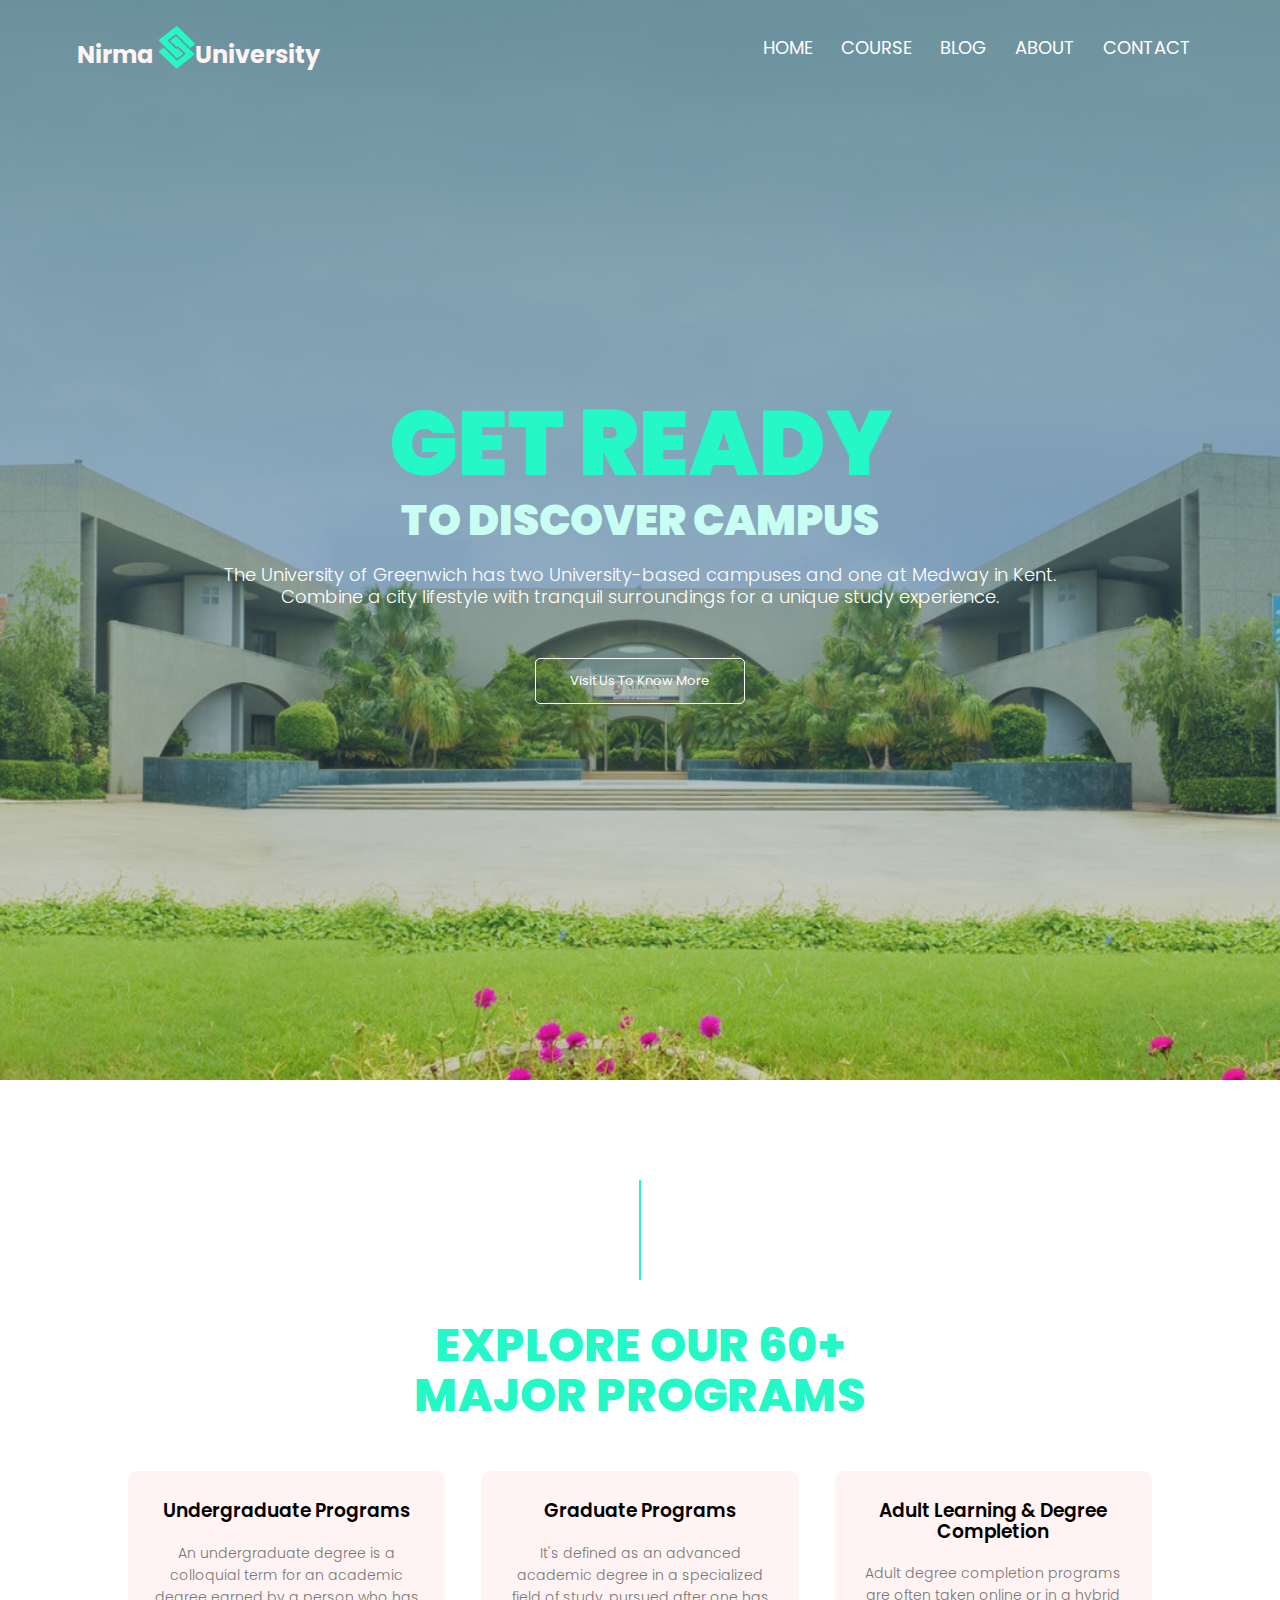
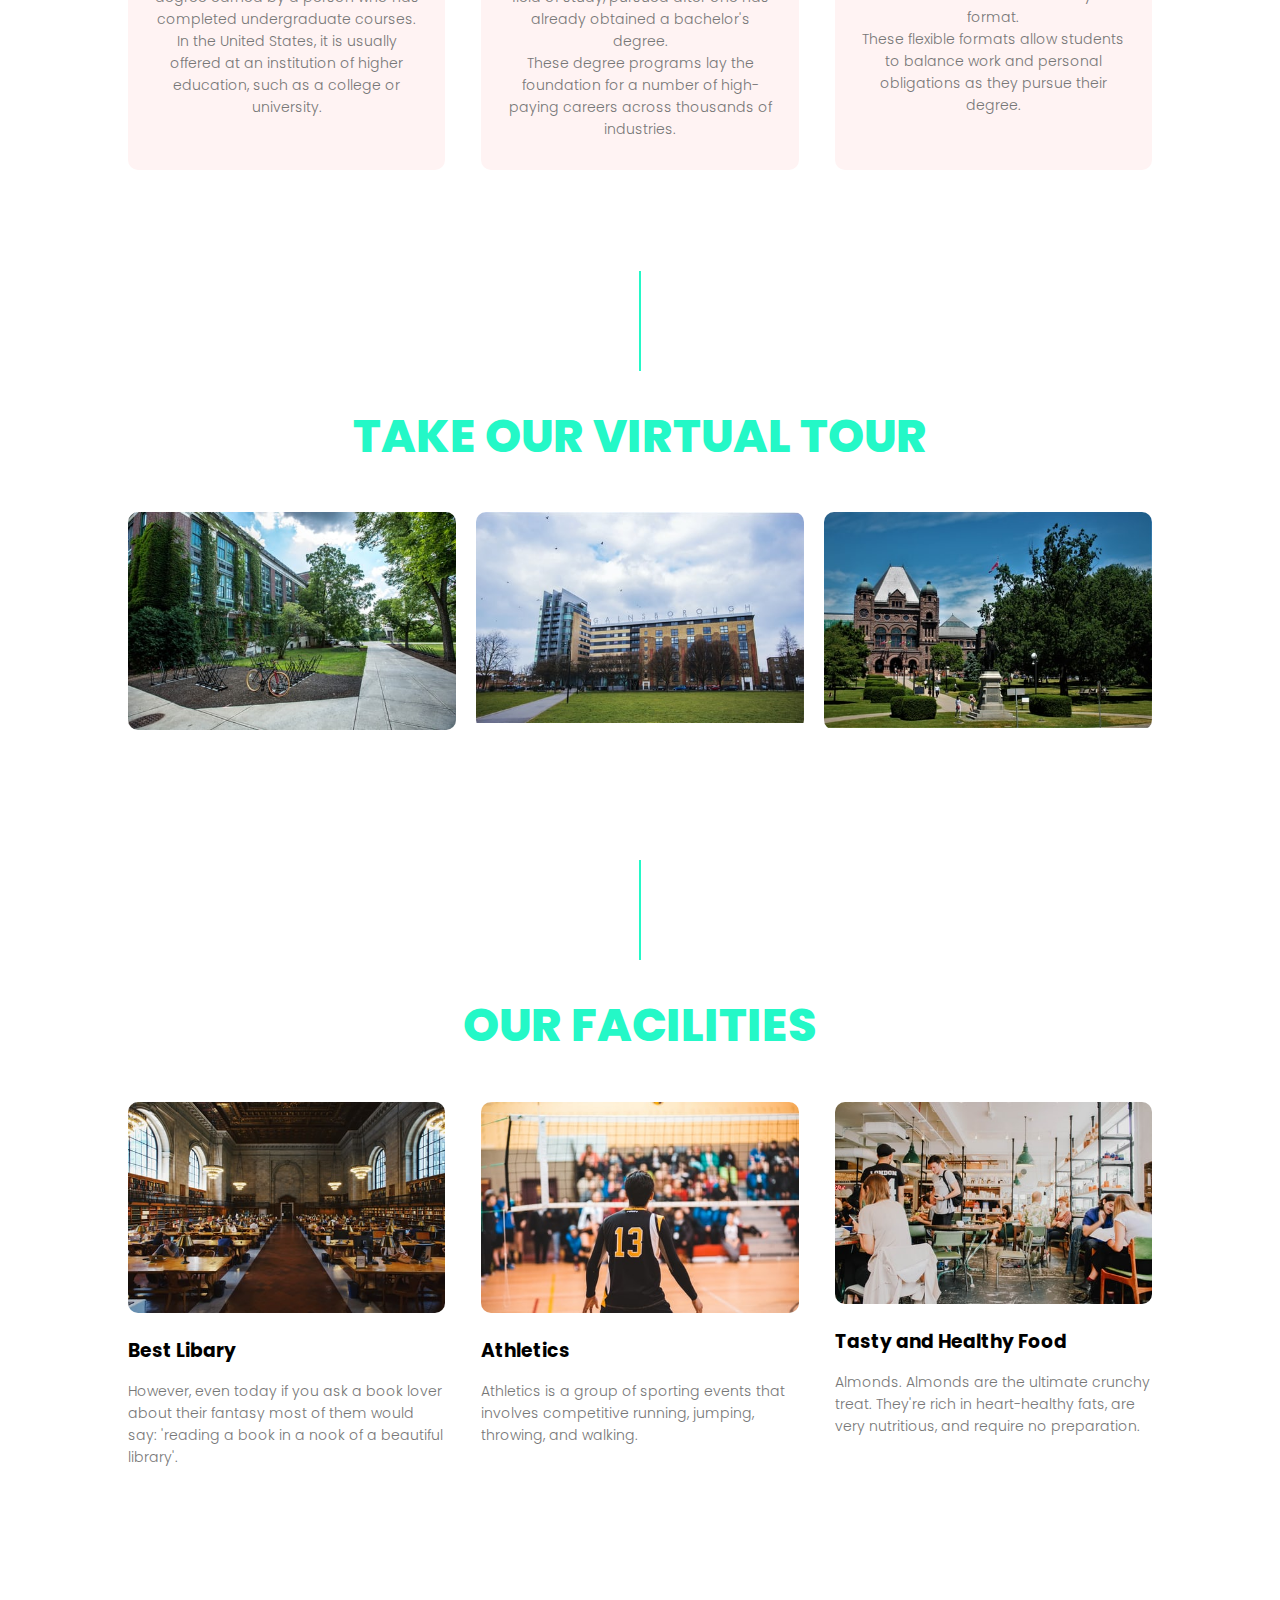
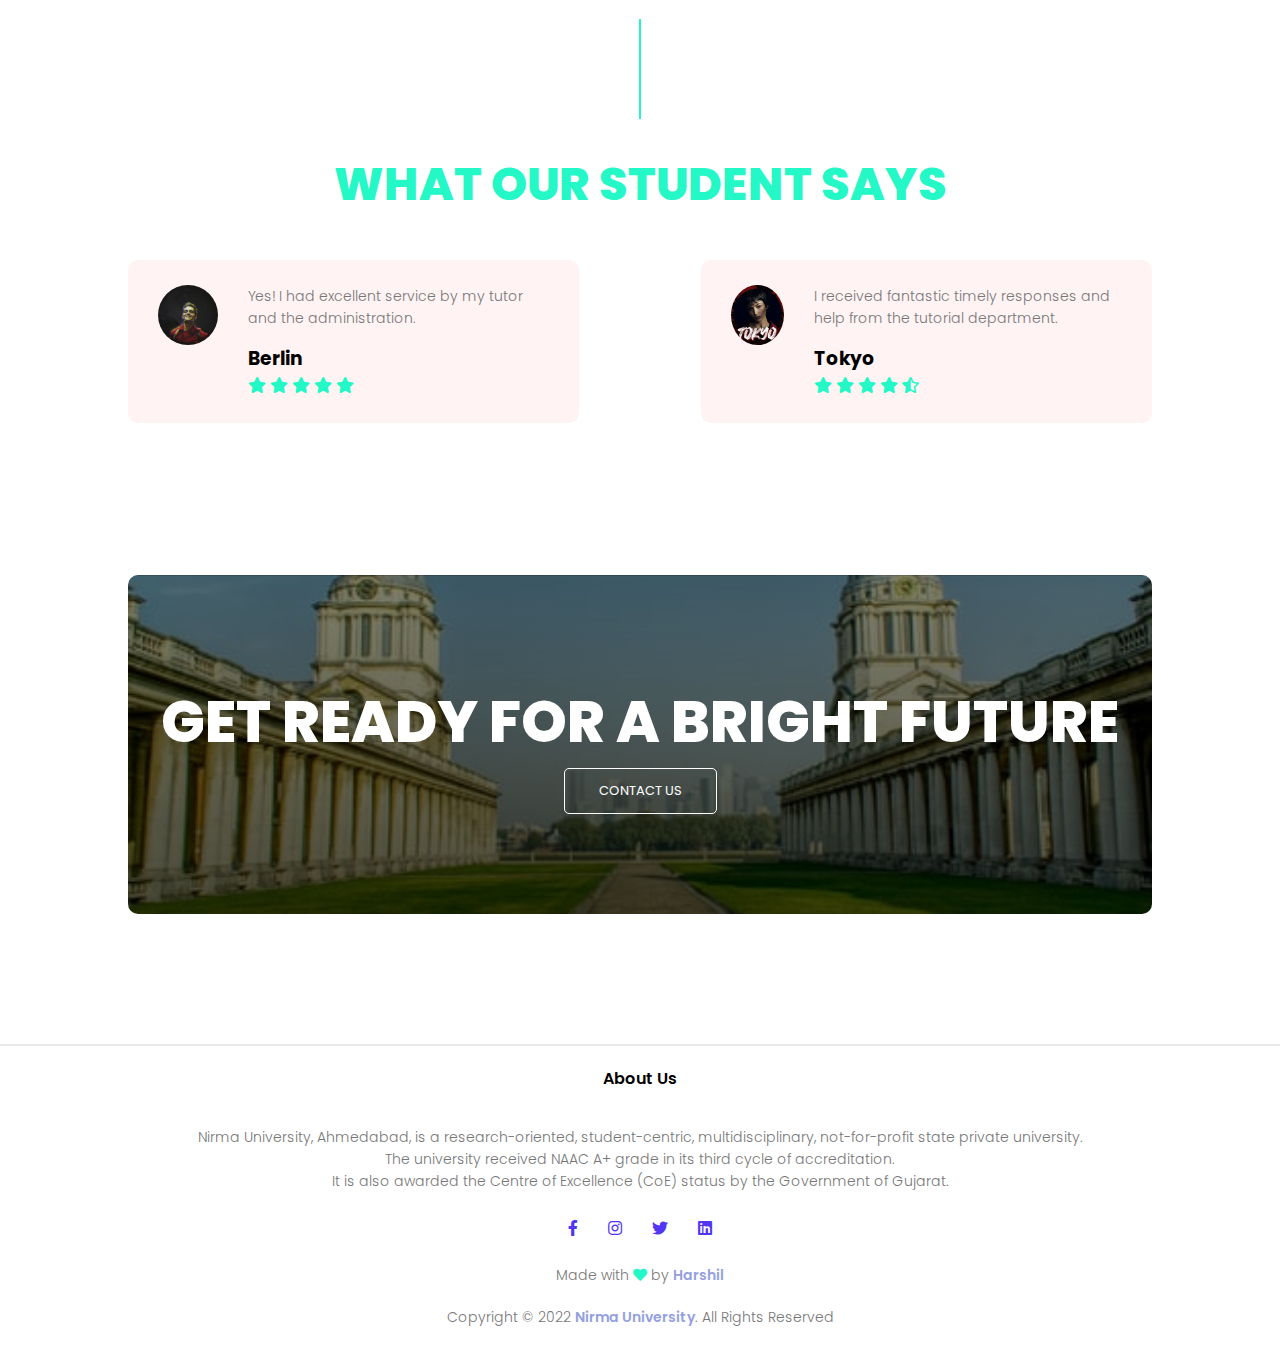
<file: index.html>
<!DOCTYPE html>
<html lang="en">

<head>
    <meta charset="UTF-8">
    <meta http-equiv="X-UA-Compatible" content="IE=edge">
    <meta name="viewport" content="width=device-width, initial-scale=1.0">
    <meta name="Description" content="Nirma University (NU) is a multi-disciplinary university located in Ahmedabad, Gujarat, India. It functions under the aegis of the Nirma Education and Research Foundation (NERF). The Gujarat Government has granted Centre of Excellence status to Nirma University.">
    <meta name="keywords" content="Nirma University,University.github.io,University">
    <meta name="author" content="Harshil">
    <title>Nirma University</title>
    <link rel="stylesheet" href="style.css">
      <!--icon-->
    <link rel="icon" type="image/png" sizes="16x16" href="https://nirmauni.ac.in/wp-content/themes/nirma/assets/images/favicon/favicon-16x16.png">

    
    <link rel="stylesheet" href="https://cdnjs.cloudflare.com/ajax/libs/font-awesome/5.15.3/css/all.min.css">
    <link rel="stylesheet"
        href="https://fonts.googleapis.com/css2?family=Poppins:wght@100;200;300;400;600;700&display=swap">
</head>

<body>
    <!-- Created BY - Sagar Developer -->
    <section class="header">
        <nav>
            <a href="index.html" class="logo">Nirma
                <i class="fab fa-staylinked"></i>University
            </a>

            <div class="nav-links" id="navLinks">
                <!-- Reposnive bar open and close -->
                <i class="fa fa-times" onclick="hideMenu()"></i>
                <ul>
                    <li><a href="index.html">Home</a></li>
                    <li><a href="course.html">Course</a></li>
                    <li><a href="blog.html">Blog</a></li>
                    <li><a href="about.html">About</a></li>
                    <li><a href="contact.html">Contact</a></li>
                </ul>
            </div>
            <i class="fa fa-bars" onclick="showMenu()"></i>
            <!-- Reposnive bar open and close -->
        </nav>

        <div class="text_box">
            <h2>GET READY</h2>
            <p id="headtext">TO DISCOVER CAMPUS</p>
            <p>The University of Greenwich has two University-based campuses and one at Medway in Kent.<br>
                 Combine a city lifestyle with tranquil surroundings for a unique study experience.
            </p>
            <a href="https://en.wikipedia.org/wiki/Campus" class="hero_btn">Visit Us To Know More</a>
        </div>
    </section>

    <!-- Course Section Start -->
    <section class="course">
        <div class="PageBlock">
            <div class="verticalLine"></div>
            <div class="Clear"></div>
        </div>
        <h1>EXPLORE OUR 60+ <br> MAJOR PROGRAMS</h1>

        <div class="row">
            <div class="course-col">
                <h3>Undergraduate Programs</h3>
                <p>An undergraduate degree is a colloquial term for an academic degree earned by a person who has completed undergraduate courses.<br>
                    In the United States, it is usually offered at an institution of higher education, such as a college or university.</p>
            </div>
            <div class="course-col">
                <h3>Graduate Programs</h3>
                <p>It's defined as an advanced academic degree in a specialized field of study, pursued after one has already obtained a bachelor's degree.<br>
                    These degree programs lay the foundation for a number of high-paying careers across thousands of industries.</p>
            </div>
            <div class="course-col">
                <h3>Adult Learning & Degree Completion</h3>
                <p>Adult degree completion programs are often taken online or in a hybrid format.<br>
                    These flexible formats allow students to balance work and personal obligations as they pursue their degree.</p>
            </div>
        </div>
    </section>
    <!-- Course Section End -->

    <!-- Campus Section Start-->

    <section class="campus">
        <div class="PageBlock">
            <div class="verticalLine"></div>
            <div class="Clear"></div>
        </div>
        <h1>TAKE OUR VIRTUAL TOUR</h1>

        <div class="row">
            <div class="campus-col">
                <img src="img/Campus1.png" alt="">
                <div class="layer">
                    <h3>DELHI</h3>
                </div>
            </div>
            <div class="campus-col">
                <img src="img/Campus2.png" alt="">
                <div class="layer">
                    <h3>HYDERABAD</h3>
                </div>
            </div>
            <div class="campus-col">
                <img src="img/Campus3.png" alt="">
                <div class="layer">
                    <h3>MUMBAI</h3>
                </div>
            </div>
        </div>
    </section>
    <!-- Campus Section End -->

    <!-- Facilities Section Start -->
    <section class="facilities">
        <div class="PageBlock">
            <div class="verticalLine"></div>
            <div class="Clear"></div>
        </div>
        <h1>Our Facilities</h1>

        <div class="row">
            <div class="facilities-col">
                <img src="img/libary.png" alt="">
                <h3>Best Libary</h3>
                <p>However, even today if you ask a book lover about their fantasy most of them would say: 'reading a book in a nook of a beautiful library'.
                </p>
            </div>
            <div class="facilities-col">
                <img src="img/playground.png" alt="">
                <h3>Athletics</h3>
                <p>Athletics is a group of sporting events that involves competitive running, jumping, throwing, and walking.
                </p>
            </div>
            <div class="facilities-col">
                <img src="img/food.png" alt="">
                <h3>Tasty and Healthy Food</h3>
                <p>Almonds. Almonds are the ultimate crunchy treat. They're rich in heart-healthy fats, are very nutritious, and require no preparation. 
                </p>
            </div>
        </div>
    </section>
    <!-- Facilities Section End -->

    <!-- Testimonials Section Start -->
    <section class="testimonials">
        <div class="PageBlock">
            <div class="verticalLine"></div>
            <div class="Clear"></div>
        </div>
        <h1>What Our Student Says</h1>

        <div class="row">
            <div class="testimonials-col">
                <img src="img/Berlin.jpg" alt="oo..">
                <div>
                    <p>Yes! I had excellent service by my tutor and the administration.</p>
                    <h3>Berlin</h3>
                    <i class="fa fa-star"></i>
                    <i class="fa fa-star"></i>
                    <i class="fa fa-star"></i>
                    <i class="fa fa-star"></i>
                    <i class="fa fa-star"></i>
                </div>
            </div>
           
            <div class="testimonials-col">
                <img src="img/tokyo.jpg" alt="oo..">
                <div>
                    <p>I received fantastic timely responses and help from the tutorial department.</p>
                    <h3>Tokyo</h3>
                    <i class="fa fa-star"></i>
                    <i class="fa fa-star"></i>
                    <i class="fa fa-star"></i>
                    <i class="fa fa-star"></i>
                    <i class="fa fa-star-half-alt"></i>
                </div>
            </div>
        </div>
    </section>
    <!-- Testimonials Section End -->

    <!-- Call To Action Section Start -->
    <section class="cta">
        <h1>GET READY FOR A BRIGHT FUTURE</h1>
        <a href="contact.html" class="hero_btn">CONTACT US</a>
    </section>
    <!-- Call To Action Section End -->

    <!-- Footer Section Start -->
    <section class="footer">
        <hr>
        <h4>About Us</h4>
        <p>Nirma University, Ahmedabad, is a research-oriented, student-centric, multidisciplinary, not-for-profit state private university.<br> The university received NAAC A+ grade in its third cycle of accreditation.<br> It is also awarded the Centre of Excellence (CoE) status by the Government of Gujarat.
        </p>

        <div class="icons">
            <a href="https://www.facebook.com/NirmaUniOfficial/" target="_blank">
                <i class="fab fa-facebook-f"></i>
            </a>
            <a href="https://www.instagram.com/hp_deol_/" target="_blank">
                <i class="fab fa-instagram"></i>
            </a>
            <a href="https://twitter.com/NirmaUniTweets?ref_src=twsrc%5Egoogle%7Ctwcamp%5Eserp%7Ctwgr%5Eauthor" target="_blank">
                <i class="fab fa-twitter"></i>
            </a>
            <a href="https://in.linkedin.com/school/nirma-university-ahmedabad-gujarat-india/" target="_blank">
                <i class="fab fa-linkedin"></i>
            </a>
        </div>
        <p>Made with <i class="fas fa-heart"></i> by <a href="https://www.instagram.com/hp_deol_/">Harshil</a></p>
        <p>Copyright © 2022 <a href="index.html">Nirma University</a>. All Rights Reserved</p>
    </section>
    <!-- Footer Section End -->

    <script src="script.js"></script>
</body>

</html>
</file>
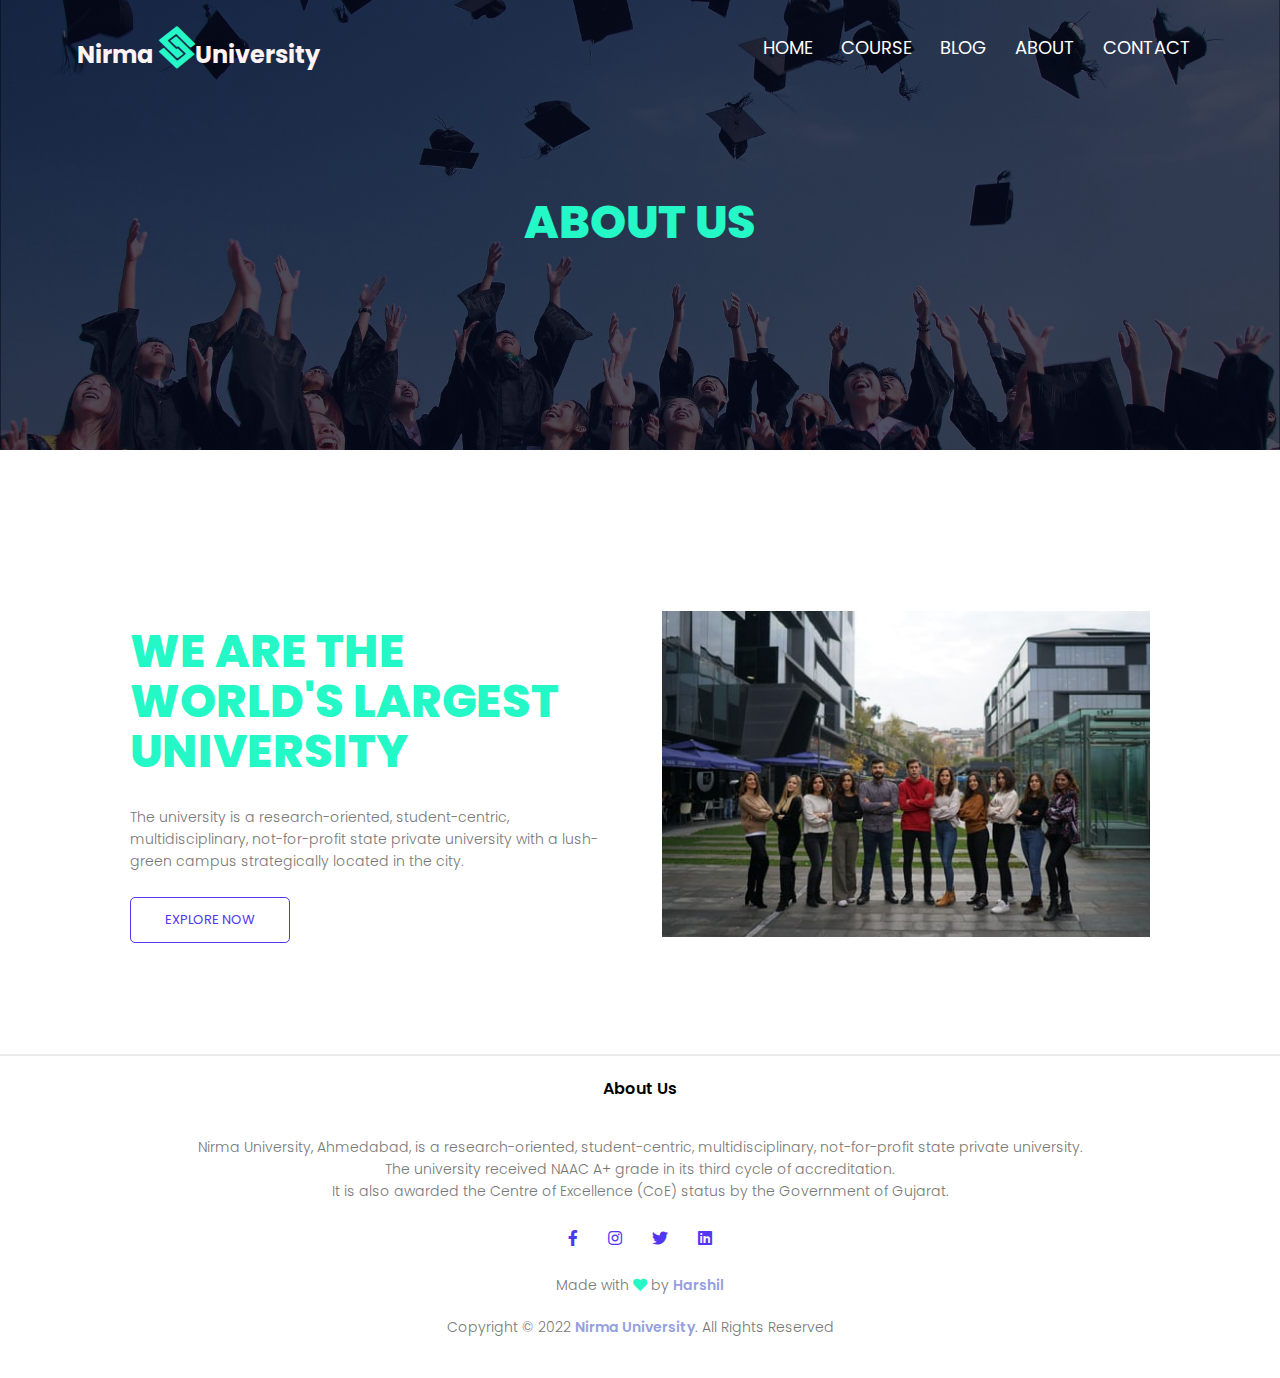
<file: about.html>
<!DOCTYPE html>
<html lang="en">

<head>
    <meta charset="UTF-8">
    <meta http-equiv="X-UA-Compatible" content="IE=edge">
    <meta name="viewport" content="width=device-width, initial-scale=1.0">
    <title>Nirma University</title>
    <link rel="stylesheet" href="style.css">
    <!--icon-->
    <link rel="icon" type="image/png" sizes="16x16" href="https://nirmauni.ac.in/wp-content/themes/nirma/assets/images/favicon/favicon-16x16.png">

    <link rel="stylesheet" href="https://cdnjs.cloudflare.com/ajax/libs/font-awesome/5.15.3/css/all.min.css">
    <link rel="stylesheet"
        href="https://fonts.googleapis.com/css2?family=Poppins:wght@100;200;300;400;600;700&display=swap">
</head>

<body>
    <section class="Sub-header">
        <nav>
            <a href="index.html" class="logo">Nirma
                <i class="fab fa-staylinked"></i>University
            </a>
            <div class="nav-links" id="navLinks">
                <!-- reposnive bar open and close -->
                <i class="fa fa-times" onclick="hideMenu()"></i>
                <ul>
                    <li><a href="index.html">Home</a></li>
                    <li><a href="course.html">Course</a></li>
                    <li><a href="blog.html">Blog</a></li>
                    <li><a href="about.html">About</a></li>
                    <li><a href="contact.html">Contact</a></li>
                </ul>
            </div>
            <i class="fa fa-bars" onclick="showMenu()"></i>
            <!-- reposnive bar open and close -->
        </nav>
        <h1>About Us</h1>
    </section>

    <!-- About Us Section Start -->

    <section class="about-us">
        <div class="row">
            <div class="about-col">
                <h1>We are the world's largest University</h1>
                <p>The university is a research-oriented, student-centric, multidisciplinary, not-for-profit state private university with a lush-green campus strategically located in the city.
                </p>
                <a href="#" class="hero_btn btn">EXPLORE NOW</a>
            </div>
            <div class="about-col">
                <img src="img/about.png" alt="">
            </div>
        </div>
    </section>

    <!-- About Us Section end -->

    <!-- Footer Section start -->
    <section class="footer">
        <hr>
        <h4>About Us</h4>
        <p>Nirma University, Ahmedabad, is a research-oriented, student-centric, multidisciplinary, not-for-profit state private university.<br> The university received NAAC A+ grade in its third cycle of accreditation.<br> It is also awarded the Centre of Excellence (CoE) status by the Government of Gujarat.
        </p>

        <div class="icons">
            <a href="https://www.facebook.com/NirmaUniOfficial/" target="_blank">
                <i class="fab fa-facebook-f"></i>
            </a>
            <a href="https://www.instagram.com/hp_deol_/" target="_blank">
                <i class="fab fa-instagram"></i>
            </a>
            <a href="https://twitter.com/NirmaUniTweets?ref_src=twsrc%5Egoogle%7Ctwcamp%5Eserp%7Ctwgr%5Eauthor" target="_blank">
                <i class="fab fa-twitter"></i>
            </a>
            <a href="https://in.linkedin.com/school/nirma-university-ahmedabad-gujarat-india/" target="_blank">
                <i class="fab fa-linkedin"></i>
            </a>
        </div>
        <p>Made with <i class="fas fa-heart"></i> by <a href="https://www.instagram.com/hp_deol_/">Harshil</a></p>
        <p>Copyright © 2022 <a href="index.html">Nirma University</a>. All Rights Reserved</p>
    </section>
    <!-- Footer Section End -->

    <script src="script.js"></script>
</body>

</html>
</file>
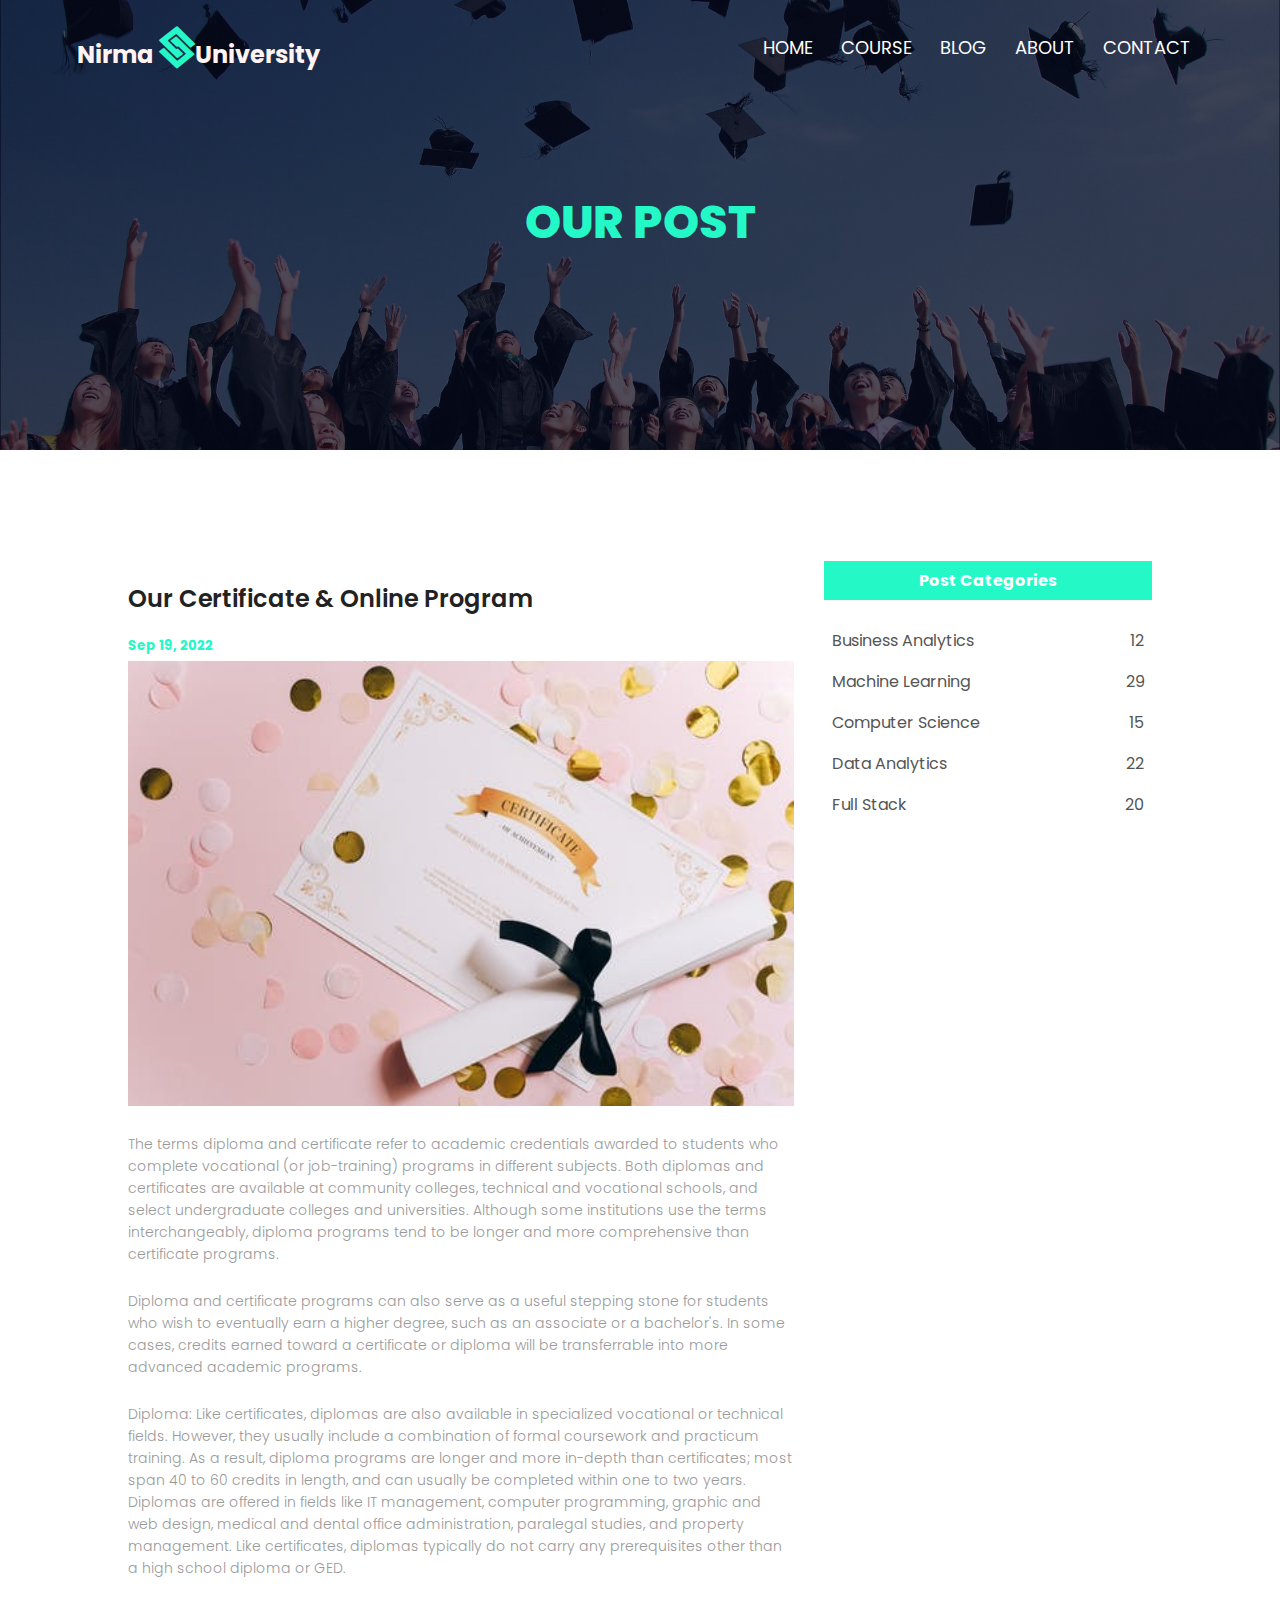
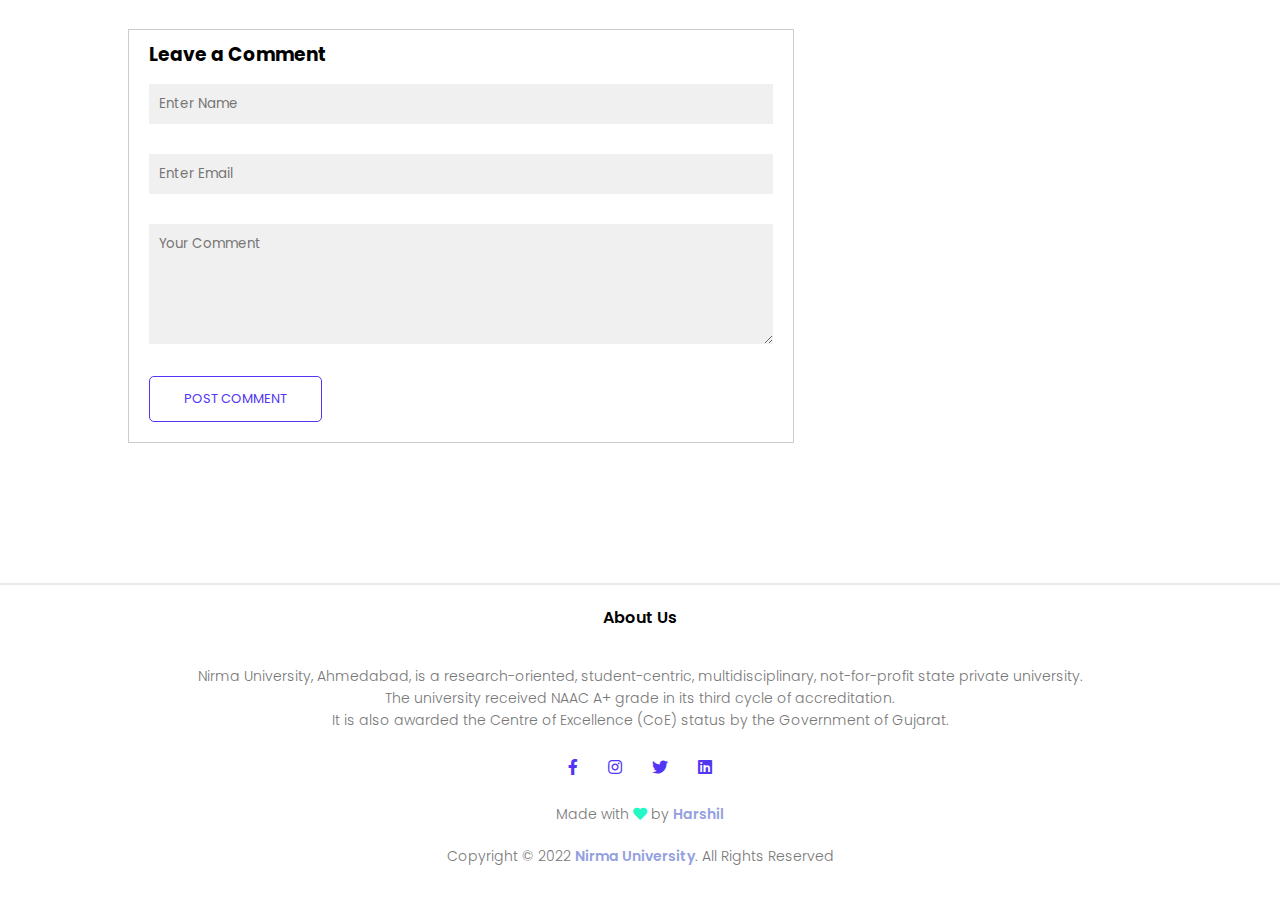
<file: blog.html>
<!DOCTYPE html>
<html lang="en">

<head>
    <meta charset="UTF-8">
    <meta http-equiv="X-UA-Compatible" content="IE=edge">
    <meta name="viewport" content="width=device-width, initial-scale=1.0">
    <title>Nirma University</title>
    <link rel="stylesheet" href="style.css">
      <!--icon-->
      <link rel="icon" type="image/png" sizes="16x16" href="https://nirmauni.ac.in/wp-content/themes/nirma/assets/images/favicon/favicon-16x16.png">

    <link rel="stylesheet" href="https://cdnjs.cloudflare.com/ajax/libs/font-awesome/5.15.3/css/all.min.css">
    <link rel="stylesheet"
        href="https://fonts.googleapis.com/css2?family=Poppins:wght@100;200;300;400;600;700&display=swap">
</head>

<body>
    <section class="Sub-header">
        <nav>
            <a href="index.html" class="logo">Nirma
                <i class="fab fa-staylinked"></i>University
            </a>
            <div class="nav-links" id="navLinks">
                <!-- reposnive bar open and close -->
                <i class="fa fa-times" onclick="hideMenu()"></i>
                <ul>
                    <li><a href="index.html">Home</a></li>
                    <li><a href="course.html">Course</a></li>
                    <li><a href="blog.html">Blog</a></li>
                    <li><a href="about.html">About</a></li>
                    <li><a href="contact.html">Contact</a></li>
                </ul>
            </div>
            <i class="fa fa-bars" onclick="showMenu()"></i>
            <!-- reposnive bar open and close -->
        </nav>
        <h1>Our Post</h1>
    </section>

    <!-- Blog Page Section Start -->

    <section class="blog-content">
        <div class="row">
            <div class="blog-left">
                <h2>Our Certificate & Online Program</h2>
                <h5>Sep 19, 2022</h5>
                <img src="img/post.png" alt="">
                <br>
                <p>The terms diploma and certificate refer to academic credentials awarded to students who complete vocational (or job-training) programs in different subjects. Both diplomas and certificates are available at community colleges, technical and vocational schools, and select undergraduate colleges and universities. Although some institutions use the terms interchangeably, diploma programs tend to be longer and more comprehensive than certificate programs.
                </p>
                <br>
                <p>Diploma and certificate programs can also serve as a useful stepping stone for students who wish to eventually earn a higher degree, such as an associate or a bachelor's. In some cases, credits earned toward a certificate or diploma will be transferrable into more advanced academic programs.
                </p>
                <br>
                <p>Diploma: Like certificates, diplomas are also available in specialized vocational or technical fields. However, they usually include a combination of formal coursework and practicum training. As a result, diploma programs are longer and more in-depth than certificates; most span 40 to 60 credits in length, and can usually be completed within one to two years. Diplomas are offered in fields like IT management, computer programming, graphic and web design, medical and dental office administration, paralegal studies, and property management. Like certificates, diplomas typically do not carry any prerequisites other than a high school diploma or GED.
                </p>

                <div class="comment-box">
                    <h3>Leave a Comment</h3>
                    <form class="comment-form">
                        <input type="text" placeholder="Enter Name" required>
                        <input type="email" placeholder="Enter Email" required>
                        <textarea rows="5" placeholder="Your Comment"></textarea>
                        <button type="submit" class="hero_btn btn">POST COMMENT</button>
                    </form>
                </div>
            </div>

            <div class="blog-right">
                <h3>Post Categories</h3>
                <div>
                    <span>Business Analytics</span>
                    <span>12</span>
                </div>
                <div>
                    <span>Machine Learning</span>
                    <span>29</span>
                </div>
                <div>
                    <span>Computer Science</span>
                    <span>15</span>
                </div>
                <div>
                    <span>Data Analytics</span>
                    <span>22</span>
                </div>
                <div>
                    <span>Full Stack</span>
                    <span>20</span>
                </div>
            </div>
        </div>
    </section>

    <!-- Blog Page Section end -->
    
    <!-- Footer Section start -->
    <section class="footer">
        <hr>
        <h4>About Us</h4>
        <p>Nirma University, Ahmedabad, is a research-oriented, student-centric, multidisciplinary, not-for-profit state private university.<br> The university received NAAC A+ grade in its third cycle of accreditation.<br> It is also awarded the Centre of Excellence (CoE) status by the Government of Gujarat.
        </p>

        <div class="icons">
            <a href="https://www.facebook.com/NirmaUniOfficial/" target="_blank">
                <i class="fab fa-facebook-f"></i>
            </a>
            <a href="https://www.instagram.com/hp_deol_/" target="_blank">
                <i class="fab fa-instagram"></i>
            </a>
            <a href="https://twitter.com/NirmaUniTweets?ref_src=twsrc%5Egoogle%7Ctwcamp%5Eserp%7Ctwgr%5Eauthor" target="_blank">
                <i class="fab fa-twitter"></i>
            </a>
            <a href="https://in.linkedin.com/school/nirma-university-ahmedabad-gujarat-india/" target="_blank">
                <i class="fab fa-linkedin"></i>
            </a>
        </div>
        <p>Made with <i class="fas fa-heart"></i> by <a href="https://www.instagram.com/hp_deol_/">Harshil</a></p>
        <p>Copyright © 2022 <a href="index.html">Nirma University</a>. All Rights Reserved</p>
    </section>
    <!-- Footer Section End -->

    <script src="script.js"></script>
</body>

</html>
</file>
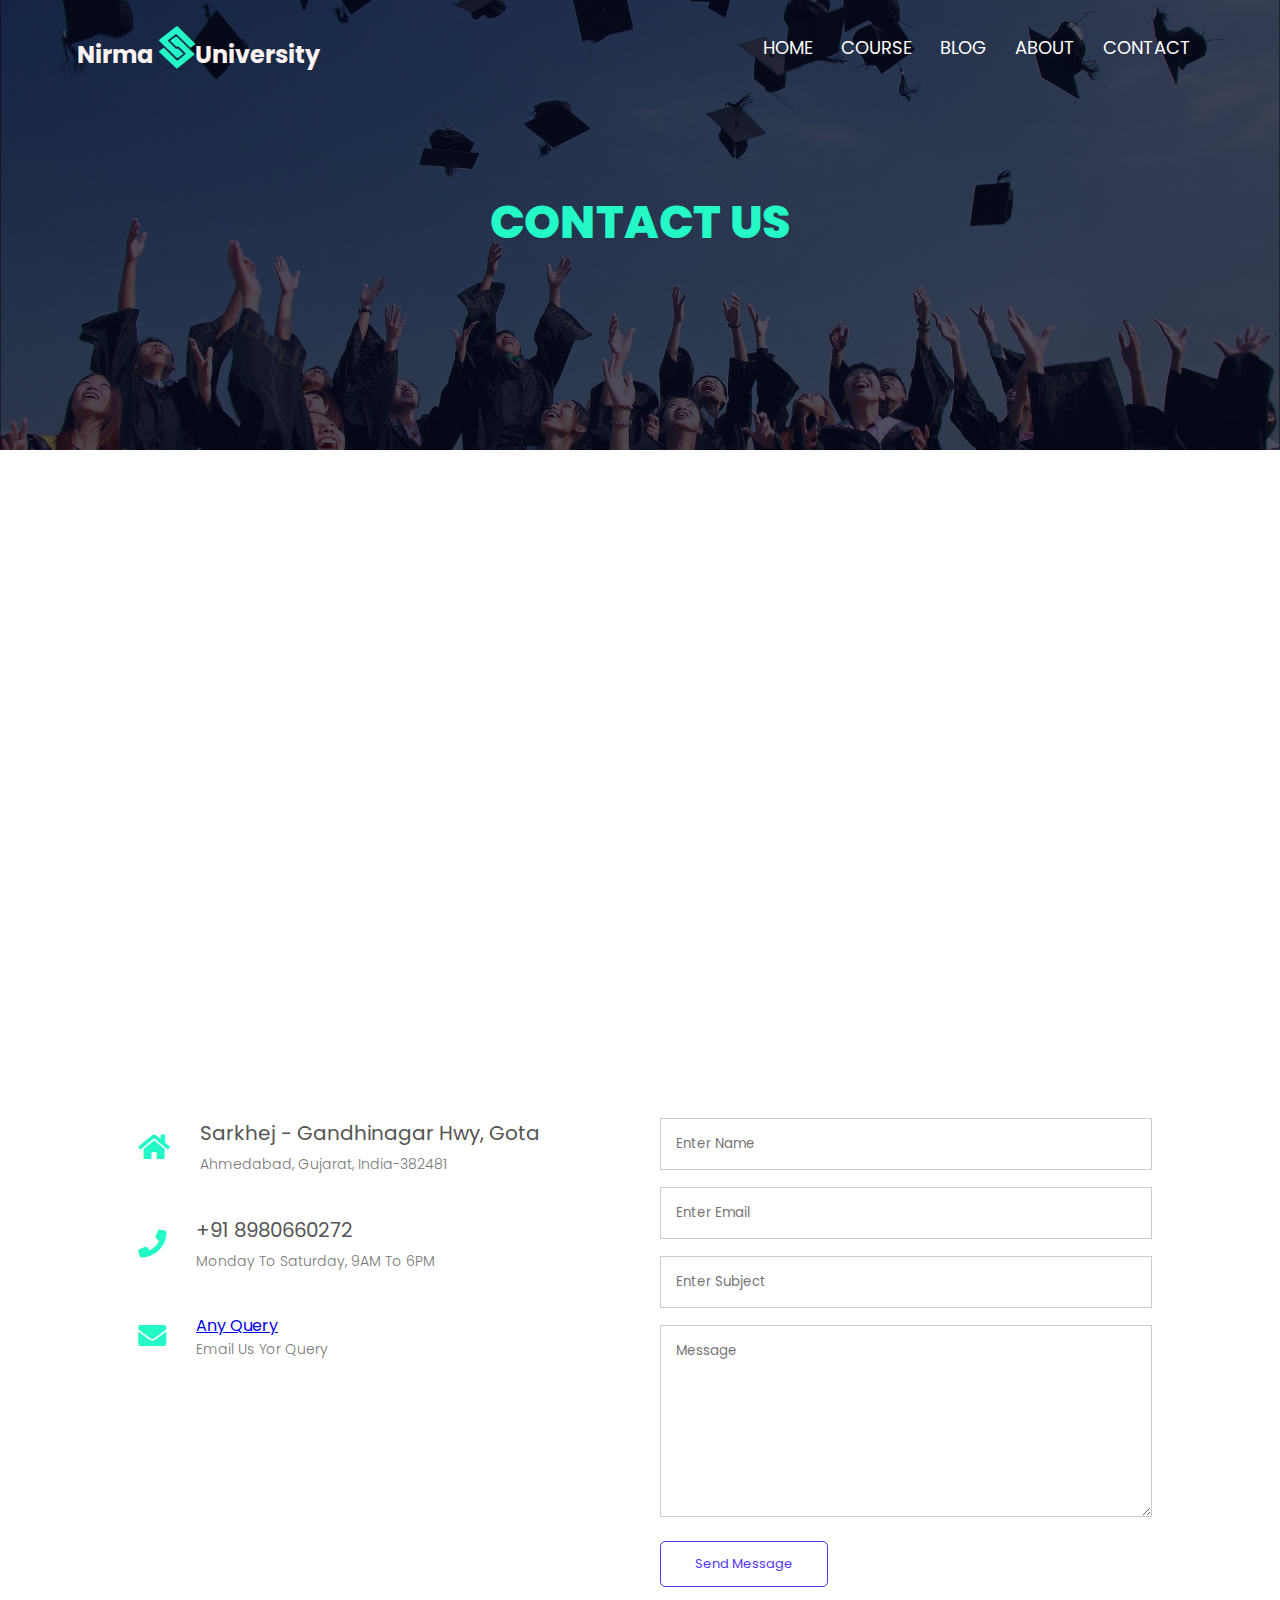
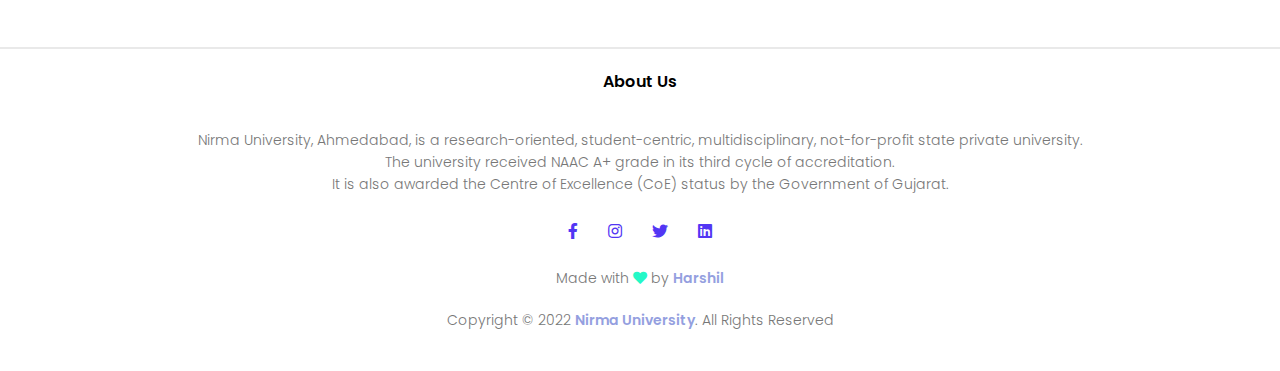
<file: contact.html>
<!DOCTYPE html>
<html lang="en">

<head>
    <meta charset="UTF-8">
    <meta http-equiv="X-UA-Compatible" content="IE=edge">
    <meta name="viewport" content="width=device-width, initial-scale=1.0">
    <title>Nirma University</title>
    <link rel="stylesheet" href="style.css">
    <!--icon-->
    <link rel="icon" type="image/png" sizes="16x16" href="https://nirmauni.ac.in/wp-content/themes/nirma/assets/images/favicon/favicon-16x16.png">

    <link rel="stylesheet" href="https://cdnjs.cloudflare.com/ajax/libs/font-awesome/5.15.3/css/all.min.css">
    <link rel="stylesheet"
        href="https://fonts.googleapis.com/css2?family=Poppins:wght@100;200;300;400;600;700&display=swap">
</head>

<body>
    <section class="Sub-header">
        <nav>
            <a href="index.html" class="logo">Nirma
                <i class="fab fa-staylinked"></i>University
            </a>
            <div class="nav-links" id="navLinks">
                <!-- reposnive bar open and close -->
                <i class="fa fa-times" onclick="hideMenu()"></i>
                <ul>
                    <li><a href="index.html">Home</a></li>
                    <li><a href="course.html">Course</a></li>
                    <li><a href="blog.html">Blog</a></li>
                    <li><a href="about.html">About</a></li>
                    <li><a href="contact.html">Contact</a></li>
                </ul>
            </div>
            <i class="fa fa-bars" onclick="showMenu()"></i>
            <!-- reposnive bar open and close -->
        </nav>
        <h1>Contact Us</h1>
    </section>

    <!-- Contact Us Section Start -->

    <section class="loacation">
        <iframe
            src="https://www.google.com/maps/embed?pb=!1m14!1m8!1m3!1d7338.230679004387!2d72.54453!3d23.129459!3m2!1i1024!2i768!4f13.1!3m3!1m2!1s0x0%3A0x876cb1cb23c25bdb!2sNirma%20University!5e0!3m2!1sen!2sin!4v1663919411895!5m2!1sen!2sin" width="600" height="450" style="border:0;" allowfullscreen="" loading="lazy" referrerpolicy="no-referrer-when-downgrade"
            width="600" height="450" style="border:0;" allowfullscreen="" loading="lazy"></iframe>
    </section>

    <section class="contact-us">
        <div class="row">
            <div class="content-col">
                <div>
                    <i class="fa fa-home"></i>
                    <span>
                        <h5>Sarkhej - Gandhinagar Hwy, Gota</h5>
                        <p>Ahmedabad, Gujarat, India-382481</p>
                    </span>
                </div>
                <div>
                    <i class="fa fa-phone"></i>
                    <span>
                        <h5>+91 8980660272</h5>
                        <p>Monday To Saturday, 9AM To 6PM</p>
                    </span>
                </div>
                <div>
                    <i class="fa fa-envelope"></i>
                    <span>
                        <a href = "mailto: harshilprajapati704@gmail.com">Any Query</a>
                        <p>Email Us Yor Query</p>
                    </span>
                </div>
            </div>
            <div class="content-col">
                <form>
                    <input type="text" placeholder="Enter Name" required>
                    <input type="email" placeholder="Enter Email" required>
                    <input type="text" placeholder="Enter Subject" required>
                    <textarea rows="8" placeholder="Message" required></textarea>
                    <button type="submit" class="hero_btn btn">Send Message</button>
                </form>
            </div>
        </div>
    </section>

    <!-- Contact Us Section End -->

    <!-- Footer Section Start -->
    <section class="footer">
        <hr>
        <h4>About Us</h4>
        <p>Nirma University, Ahmedabad, is a research-oriented, student-centric, multidisciplinary, not-for-profit state private university.<br> The university received NAAC A+ grade in its third cycle of accreditation.<br> It is also awarded the Centre of Excellence (CoE) status by the Government of Gujarat.
        </p>

        <div class="icons">
            <a href="https://www.facebook.com/NirmaUniOfficial/" target="_blank">
                <i class="fab fa-facebook-f"></i>
            </a>
            <a href="https://www.instagram.com/hp_deol_/" target="_blank">
                <i class="fab fa-instagram"></i>
            </a>
            <a href="https://twitter.com/NirmaUniTweets?ref_src=twsrc%5Egoogle%7Ctwcamp%5Eserp%7Ctwgr%5Eauthor" target="_blank">
                <i class="fab fa-twitter"></i>
            </a>
            <a href="https://in.linkedin.com/school/nirma-university-ahmedabad-gujarat-india/" target="_blank">
                <i class="fab fa-linkedin"></i>
            </a>
        </div>
        <p>Made with <i class="fas fa-heart"></i> by <a href="https://www.instagram.com/hp_deol_/">Harshil</a></p>
        <p>Copyright © 2022 <a href="index.html">Nirma University</a>. All Rights Reserved</p>
    </section>
    <!-- Footer Section End -->

    <script src="script.js"></script>
</body>

</html>
</file>
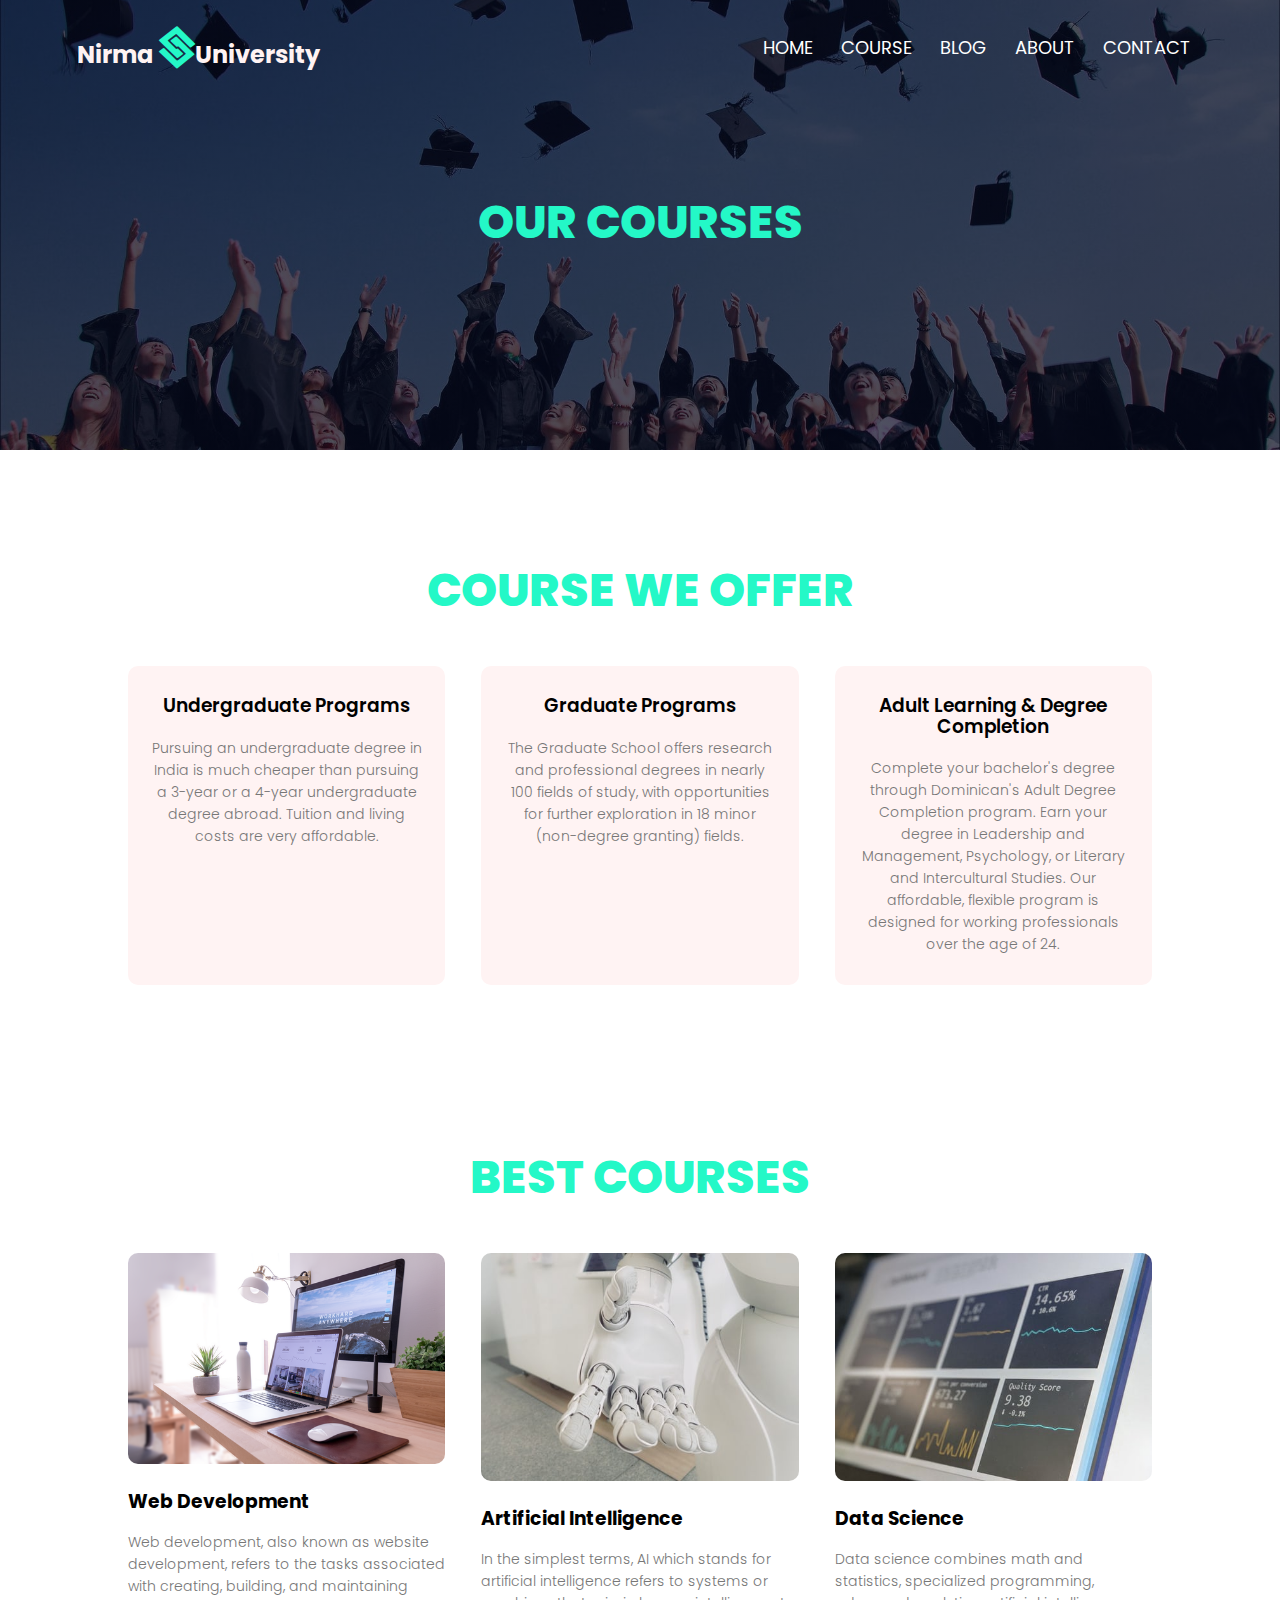
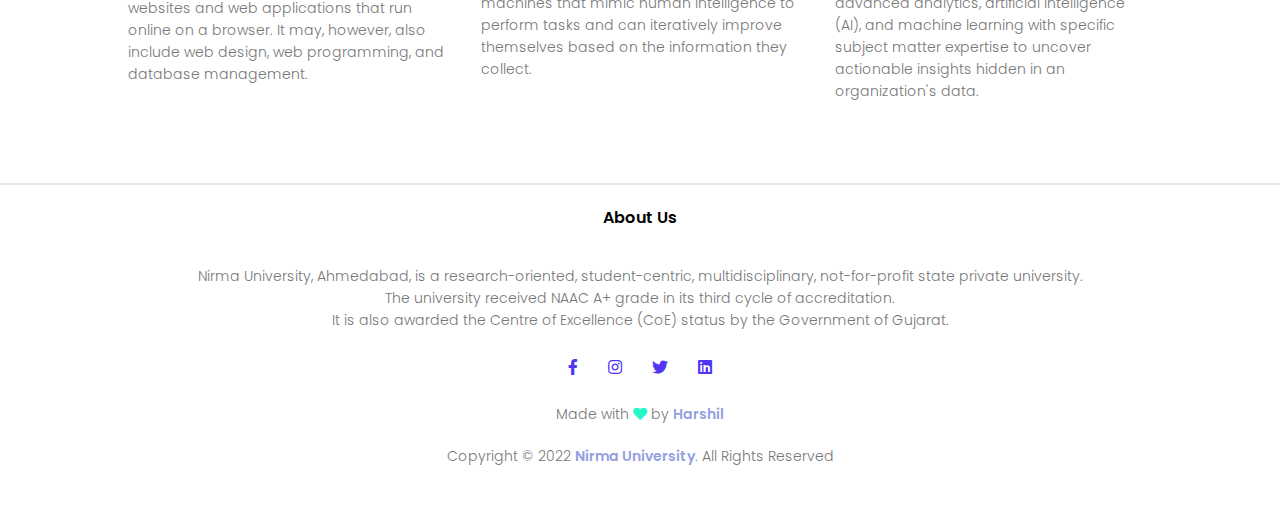
<file: course.html>
<!DOCTYPE html>
<html lang="en">

<head>
    <meta charset="UTF-8">
    <meta http-equiv="X-UA-Compatible" content="IE=edge">
    <meta name="viewport" content="width=device-width, initial-scale=1.0">
    <title>Nirma University</title>
     <!--icon-->
     <link rel="icon" type="image/png" sizes="16x16" href="https://nirmauni.ac.in/wp-content/themes/nirma/assets/images/favicon/favicon-16x16.png">

    <link rel="stylesheet" href="style.css">
    <link rel="stylesheet" href="https://cdnjs.cloudflare.com/ajax/libs/font-awesome/5.15.3/css/all.min.css">
    <link rel="stylesheet"
        href="https://fonts.googleapis.com/css2?family=Poppins:wght@100;200;300;400;600;700&display=swap">
</head>

<body>
    <section class="Sub-header">
        <nav>
            <a href="index.html" class="logo">Nirma
                <i class="fab fa-staylinked"></i>University
            </a>
            <div class="nav-links" id="navLinks">
                <!-- reposnive bar open and close -->
                <i class="fa fa-times" onclick="hideMenu()"></i>
                <ul>
                    <li><a href="index.html">Home</a></li>
                    <li><a href="course.html">Course</a></li>
                    <li><a href="blog.html">Blog</a></li>
                    <li><a href="about.html">About</a></li>
                    <li><a href="contact.html">Contact</a></li>
                </ul>
            </div>
            <i class="fa fa-bars" onclick="showMenu()"></i>
            <!-- reposnive bar open and close -->
        </nav>
        <h1>Our Courses</h1>
    </section>

    <!-- course start -->

    <section class="course">
        <h1>Course We Offer</h1>

        <div class="row">
            <div class="course-col">
                <h3>Undergraduate Programs</h3>
                <p>Pursuing an undergraduate degree in India is much cheaper than pursuing a 3-year or a 4-year undergraduate degree abroad. Tuition and living costs are very affordable.
                </p>
            </div>
            <div class="course-col">
                <h3>Graduate Programs</h3>
                <p>The Graduate School offers research and professional degrees in nearly 100 fields of study, with opportunities for further exploration in 18 minor (non-degree granting) fields.
                </p>
            </div>
            <div class="course-col">
                <h3>Adult Learning & Degree Completion</h3>
                <p>Complete your bachelor's degree through Dominican's Adult Degree Completion program. Earn your degree in Leadership and Management, Psychology, or Literary and Intercultural Studies. Our affordable, flexible program is designed for working professionals over the age of 24. 
                </p>
            </div>
        </div>
    </section>

    <!-- course end -->

    <!-- best course start -->

    <section class="facilities">
        <h1>Best Courses</h1>

        <div class="row">
            <div class="facilities-col">
                <img src="img/course1.png" alt="">
                <h3>Web Development</h3>
                <p>Web development, also known as website development, refers to the tasks associated with creating, building, and maintaining websites and web applications that run online on a browser. It may, however, also include web design, web programming, and database management.
                </p>
            </div>
            <div class="facilities-col">
                <img src="img/course2.png" alt="">
                <h3>Artificial Intelligence</h3>
                <p>In the simplest terms, AI which stands for artificial intelligence refers to systems or machines that mimic human intelligence to perform tasks and can iteratively improve themselves based on the information they collect.
                </p>
            </div>
            <div class="facilities-col">
                <img src="img/course3.png" alt="">
                <h3>Data Science</h3>
                <p>Data science combines math and statistics, specialized programming, advanced analytics, artificial intelligence (AI), and machine learning with specific subject matter expertise to uncover actionable insights hidden in an organization's data.
                </p>
            </div>
        </div>
    </section>

    <!-- best courses end -->

    <!-- Footer start -->
    <section class="footer">
        <hr>
        <h4>About Us</h4>
        <p>Nirma University, Ahmedabad, is a research-oriented, student-centric, multidisciplinary, not-for-profit state private university.<br> The university received NAAC A+ grade in its third cycle of accreditation.<br> It is also awarded the Centre of Excellence (CoE) status by the Government of Gujarat.
        </p>

        <div class="icons">
            <a href="https://www.facebook.com/NirmaUniOfficial/" target="_blank">
                <i class="fab fa-facebook-f"></i>
            </a>
            <a href="https://www.instagram.com/hp_deol_/" target="_blank">
                <i class="fab fa-instagram"></i>
            </a>
            <a href="https://twitter.com/NirmaUniTweets?ref_src=twsrc%5Egoogle%7Ctwcamp%5Eserp%7Ctwgr%5Eauthor" target="_blank">
                <i class="fab fa-twitter"></i>
            </a>
            <a href="https://in.linkedin.com/school/nirma-university-ahmedabad-gujarat-india/" target="_blank">
                <i class="fab fa-linkedin"></i>
            </a>
        </div>
        <p>Made with <i class="fas fa-heart"></i> by <a href="https://www.instagram.com/hp_deol_/">Harshil</a></p>
        <p>Copyright © 2022 <a href="index.html">Nirma University</a>. All Rights Reserved</p>
    </section>
    <!-- Footer Section End -->

    <script src="script.js"></script>
</body>

</html>
</file>
<file: style.css>
* {
    margin: 0;
    padding: 0;
    box-sizing: border-box;
    font-family: 'Poppins', sans-serif;
}

.header {
    min-height: 120vh;
    width: 100%;
    background-image: linear-gradient(#517e86c4, #949fdf1a), url(img/back.jfif);
    background-position: center;
    background-size: cover;
    position: relative;
}

nav {
    display: flex;
    padding: 2% 6%;
    justify-content: space-between;
    align-items: center;
}

nav .logo {
    text-decoration: none;
    font-size: 24px;
    color: #fff3f3;
    font-weight: bold;
}

nav .fab {
    font-size: 42px;
    /* color: #5236f4; */
    color: #24f8c7;
}

.nav-links {
    flex: 1;
    text-align: right;
}

.nav-links ul li {
    display: inline-block;
    list-style: none;
    padding: 8px 12px;
    position: relative;
    text-transform: uppercase;
}

.nav-links ul li a {
    text-decoration: none;
    color: #fff;
    font-size: 18px;
}

.nav-links ul li::after {
    content: '';
    width: 0%;
    height: 2px;
    background: #24f8c7;
    display: block;
    margin: auto;
    transition: 0.5s;
}

.nav-links ul li:hover::after {
    width: 100%;
}

.text_box {
    width: 90%;
    color: #fff;
    position: absolute;
    top: 50%;
    left: 50%;
    transform: translate(-50%, -50%);
    text-align: center;
}

.text_box h2 {
    font-size: 90px;
    font-weight: 900;
    color: #24f8c7;
}

.text_box #headtext {
    font-size: 42px;
    font-weight: 900;
    text-transform: uppercase;
    margin-top: -1%;
    margin-bottom: 1%;
    color: #c8fff2;
}

.text_box p {
    margin: 10px 0 40px;
    font-size: 18px;
    color: #ffff;
}

.hero_btn {
    position: relative;
    display: inline-block;
    color: #fff;
    border: 1px solid #fff;
    border-radius: 5px;
    padding: 12px 34px;
    font-size: 13px;
    background: transparent;
    cursor: pointer;
    text-decoration: none;
}

.hero_btn:hover {
    border: 1px solid #24f8c7;
    background: #24f8c7;
    transition: 1s;
}

nav .fa {
    display: none;
}

/* Responsive Navbar Section Start */

@media(max-width: 700px) {
    .text_box h2 {
        font-size: 50px;
    }
    .text_box #headtext {
        font-size: 23px;
    }
    .text_box p {
        margin: 10px 40px;
        font-size: 20px;
    }
    .nav-links ul li {
        display: block;
    }
    .nav-links {
        position: fixed;
        background: #47b19efa;
        height: 100vh;
        width: 200px;
        top: 0;
        right: -200px;
        text-align: left;
        z-index: 2;
        transition: 1.2s;
    }
    nav .fa {
        display: block;
        color: #ffff;
        margin: 10px;
        font-size: 22px;
        cursor: pointer;
    }
    .nav-links ul {
        padding: 30px;
    }
}

/* Responsive Navbar Section End */

/* Course Section Start */

.course {
    width: 80%;
    margin: auto;
    text-align: center;
    padding-top: 100px;
}

.PageBlock {
    position: relative;
    margin: 0px !important;
    padding: 0px;
}

.verticalLine {
    widtH: 2px;
    height: 100px;
    background: #24f8c7;
    margin: 0 auto 40px;
}

.Clear {
    clear: both;
}

h1 {
    font-size: 46px;
    font-weight: 800;
    margin: 15px 0;
    line-height: 50px;
    text-transform: uppercase;
    color: #24f8c7;
}

p {
    color: #777;
    font-size: 14px;
    font-weight: 300;
    line-height: 22px;
    padding: 10px;
}

.row {
    margin-top: 5%;
    display: flex;
    justify-content: space-between;
}

.course-col {
    flex-basis: 31%;
    background: #fff3f3;
    border-radius: 10px;
    margin-bottom: 5%;
    padding: 20px 12px;
    box-sizing: border-box;
    transition: 0.5s;
}

.course-col h3 {
    text-align: center;
    font-weight: 600;
    margin: 10px 0;
    line-height: 1.1;
}

.course-col:hover {
    box-shadow: 0 0 20px 0px rgba(0, 0, 0, 0.2);
}

@media (max-width: 700px) {
    .verticalLine {
        widtH: 1px;
    }
    h1 {
        font-size: 24px;
        line-height: unset;
    }
    .row {
        flex-direction: column;
    }
}

/* Course Section End */

/* Campus Section Start */

.campus {
    width: 80%;
    margin: auto;
    text-align: center;
    padding-top: 50px;
}

.campus-col {
    position: relative;
    flex-basis: 32%;
    border-radius: 10px;
    margin-bottom: 30px;
    overflow: hidden;
}

.campus-col img {
    width: 100%;
    display: block;
}

.layer {
    background: transparent;
    width: 100%;
    height: 100%;
    position: absolute;
    top: 0;
    left: 0;
    transition: 0.5s;
}

.layer:hover {
    /* background: rgba(226, 0, 0, 0.7); */
    background: #24f8c741;
}

.layer h3 {
    position: absolute;
    width: 100%;
    font-weight: 500;
    color: #fff;
    font-size: 26px;
    bottom: 0;
    left: 50%;
    transform: translateX(-50%);
    opacity: 0;
    transition: 0.5s;
}

.layer:hover h3 {
    bottom: 49%;
    opacity: 1;
}

/* Campus Section End */

/* Facilities Section Start */

.facilities {
    width: 80%;
    margin: auto;
    text-align: center;
    padding-top: 100px;
}

.facilities-col {
    flex-basis: 31%;
    border-radius: 10px;
    margin-bottom: 5%;
    text-align: left;
}

.facilities-col img {
    width: 100%;
    transition: 0.5s;
    border-radius: 10px;
}

.facilities-col img:hover {
    box-shadow: 0 0 20px 10px rgba(54, 58, 121, 0.2);
}

.facilities-col p {
    padding: 0;
}

.facilities-col h3 {
    text-align: left;
    margin-top: 16px;
    margin-bottom: 15px;
}

/* Facilities Section End */

/* Testimonials Section Start */

.testimonials {
    margin: auto;
    width: 80%;
    padding-top: 100px;
    text-align: center;
}

.testimonials-col {
    flex-basis: 44%;
    border-radius: 10px;
    margin-bottom: 5%;
    text-align: left;
    background: #fff3f3;
    padding: 25px;
    cursor: pointer;
    display: flex;
}

.testimonials-col img {
    height: 60px;
    width: 60px;
    margin-left: 5px;
    margin-right: 30px;
    border-radius: 50%;
}

.testimonials-col p {
    padding: 0;
}

.testimonials-col h3 {
    margin-top: 15px;
    text-align: left;
}

.testimonials-col .fa {
    color: #24f8c7;
}

@media (max-width: 700px) {
    .testimonials-col img {
        margin-left: 0px;
        margin-right: 15px;
    }
}

/* Testimonials Section Start */

/* Call To Action Section Start */

.cta {
    margin: 100px auto;
    width: 80%;
    background-image: linear-gradient(rgba(0, 0, 0, 0.5), rgba(0, 0, 0, 0.7)), url(img/back1.png);
    background-size: cover;
    background-position: center;
    border-radius: 10px;
    text-align: center;
    padding: 100px 0;
}

.cta h1 {
    font-size: 58px;
    font-weight: 800;
    margin: 15px 0;
    line-height: 1.1;
    text-transform: uppercase;
    color: #fff;
}

@media (max-width: 700px) {
    .cta h1 {
        font-size: 26px;
    }
}

/* Call To Action Section End */

/* Footer Section Start */

.footer {
    width: 100%;
    text-align: center;
    padding: 30px 0;
}

.footer h4 {
    font-weight: 600;
    margin-bottom: 25px;
    margin-top: 20px;
}

.footer a {
    text-decoration: none;
    color: #949fdf;
    font-weight: 600;
}

.footer a:hover {
    color: #24f8c7;
}

.icons .fab {
    color: #5236f4;
    margin: 0 13px;
    cursor: pointer;
    padding: 18px 0;
}

.icons .fab:hover{
    color: #24f8c7;
}

.fa-heart {
    color: #24f8c7;
}

hr {
    border: 0.01px solid #7777772a;
}

/* Footer Section End */

/* About Us Section Start */

.Sub-header {
    height: 50vh;
    width: 100%;
    background-image: linear-gradient(rgba(4, 9, 30, 0.7), rgba(4, 9, 30, 0.7)), 
    url(img/banner.png);
    background-position: center;
    background-size: cover;
    text-align: center;
    color: #fff;
}

.Sub-header h1 {
    margin-top: 100px;
}

.about-us {
    width: 80%;
    margin: auto;
    padding-top: 80px;
    padding-bottom: 50px;
}

.about-col {
    flex-basis: 48%;
    padding: 30px 2px;
}

.about-col img {
    width: 100%;
}

.about-col h1 {
    padding-top: 0;
}

.about-col p {
    padding: 15px 0 25px;
}

.btn {
    border: 1px solid #5236f4;
    background: transparent;
    color: #5236f4;
}

.btn:hover {
    color: #fff;
}

/* About Us Section end */

/* Blog Section start */

.blog-content {
    width: 80%;
    margin: auto;
    padding: 60px 0;
}

.blog-left {
    flex-basis: 65%;
}

.blog-left img {
    width: 100%;
    margin-bottom: 20px;
}

.blog-left h2 {
    color: #222;
    font-weight: 600;
    margin: 20px 0;
}

.blog-left h5 {
    color: #24f8c7;
    font-weight: bolder;
    margin: 5px 0;
    cursor: pointer;
}

.blog-left p {
    color: #999;
    padding: 0;
}

.blog-right {
    flex-basis: 32%;
}

.blog-right h3 {
    background: #24f8c7;
    color: #fff;
    padding: 7px 0;
    font-size: 16px;
    margin-bottom: 20px;
    text-align: center;
}

.blog-right div {
    display: flex;
    align-items: center;
    justify-content: space-between;
    color: #555;
    padding: 8px;
    box-sizing: border-box;
}

.blog-right div:hover {
    color: #24f8c7;
    cursor: pointer;
}

/* Blog Section End */

/* Comment Box Section Start */

.comment-box {
    border: 1px solid #ccc;
    margin: 50px 0;
    padding: 10px 20px;
}

.comment-box h3 {
    text-align: left;
}

.comment-form input, .comment-form textarea {
    width: 100%;
    padding: 10px;
    margin: 15px 0;
    box-sizing: border-box;
    border: none;
    outline: none;
    background: #f0f0f0;
}

.comment-form button {
    margin: 10px 0;
}

@media(max-width: 700px) {
    .Sub-header h1 {
        font-size: 24px;
    }
}

/* Comment Box Section End */

/* Contact Us Section Start */

.loacation {
    width: 80%;
    margin: auto;
    padding: 80px 0;
}

.loacation iframe {
    width: 100%;
}

.contact-us {
    width: 80%;
    margin: auto;
}

.content-col {
    flex-basis: 48%;
    margin-bottom: 30px;
}

.content-col div {
    display: flex;
    align-items: center;
    margin-bottom: 40px;
}

.content-col div .fa {
    font-size: 28px;
    color: #24f8c7;
    margin: 10px;
    margin-right: 30px;
}

.content-col div p {
    padding: 0;
}

.content-col div h5 {
    font-size: 20px;
    margin-bottom: 5px;
    color: #555;
    font-weight: 400;
}

.content-col input, .content-col textarea {
    width: 100%;
    padding: 15px;
    margin-bottom: 17px;
    border: 1px solid #ccc;
    outline: none;
    box-sizing: border-box;
}

/* Contact Us Section end */
</file>
